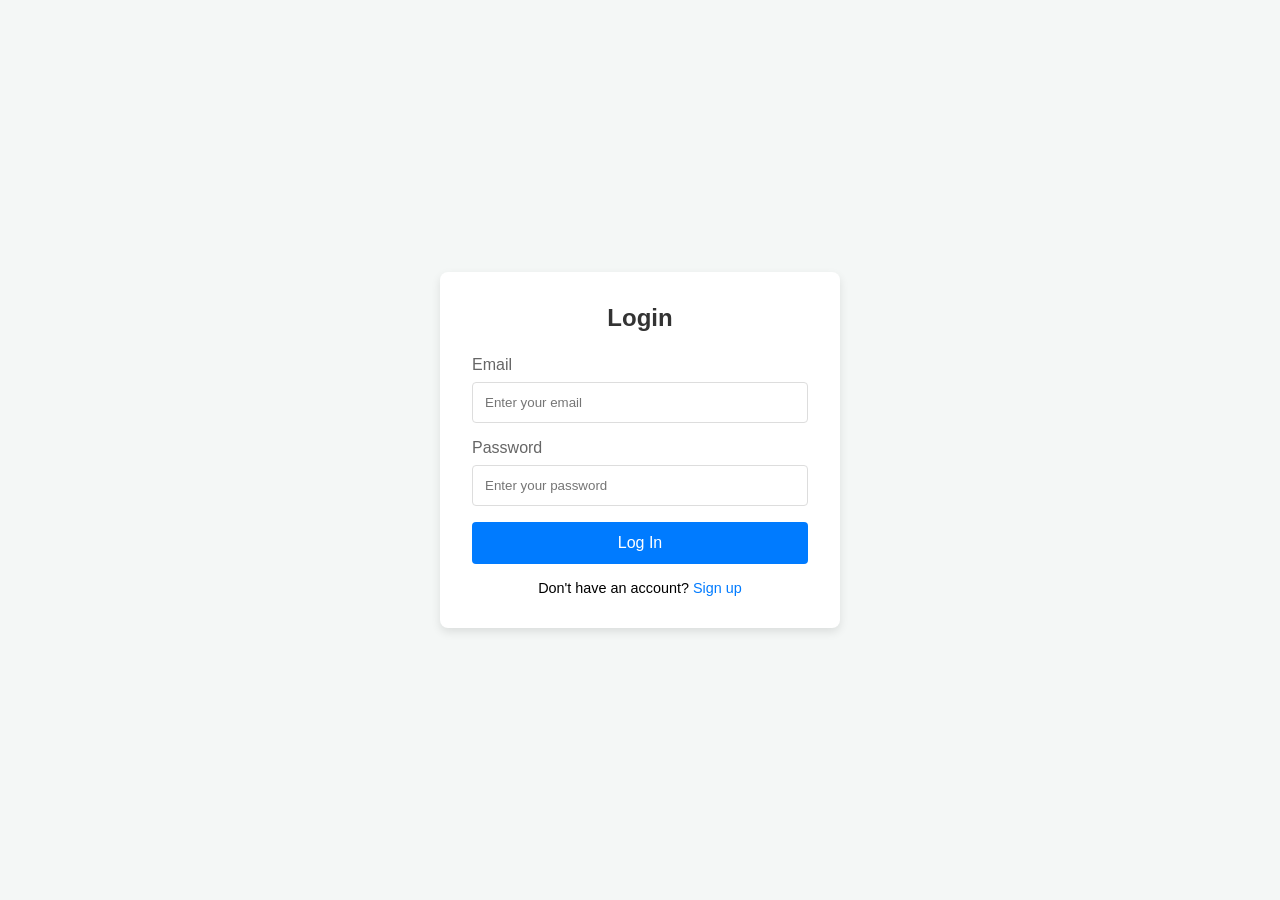
<file: index.html>
<!DOCTYPE html>
<html lang="en">
<head>
    <meta charset="UTF-8">
    <meta name="viewport" content="width=device-width, initial-scale=1.0">
    <title>Document</title>
</head>
<script>
    let userLoggedIn = localStorage.getItem("currentUser")
    if (!userLoggedIn) {
        location.assign("/loginPage/")
    } else {
        location.assign("/userPage/")
    }
</script>
<body onload="changePage()">
    
</body>
</html>
</file>
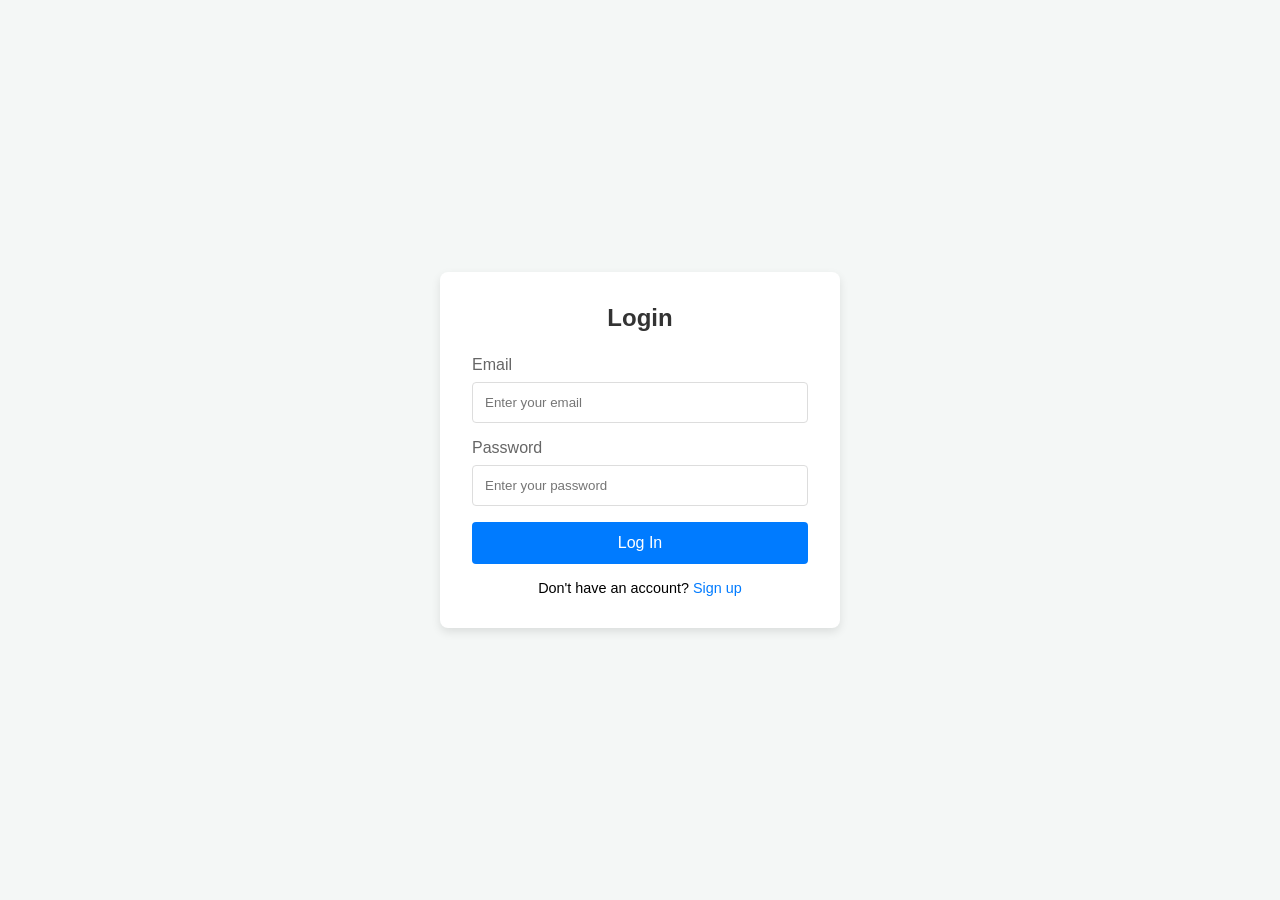
<file: loginPage/index.html>
<!DOCTYPE html>
<html lang="en">
<head>
    <meta charset="UTF-8">
    <meta name="viewport" content="width=device-width, initial-scale=1.0">
    <title>Document</title>
    <link rel="stylesheet" href="/style.css">
</head>
<body>
    <div class="login-container">
        <form class="login-form">
            <h2>Login</h2>
            <div class="input-group">
                <label for="email">Email</label>
                <input type="email" id="email" name="email" required placeholder="Enter your email">
            </div>
            <div class="input-group">
                <label for="password">Password</label>
                <input type="password" id="password" name="password" required placeholder="Enter your password">
            </div>
            <div class="error">

            </div>
            <button type="submit" class="login-btn">Log In</button>
            <p class="signup-link">Don't have an account? <a href="/registerPage/">Sign up</a></p>
        </form>
    </div>
</body>
<script src="script.js"></script>
</html>
</file>
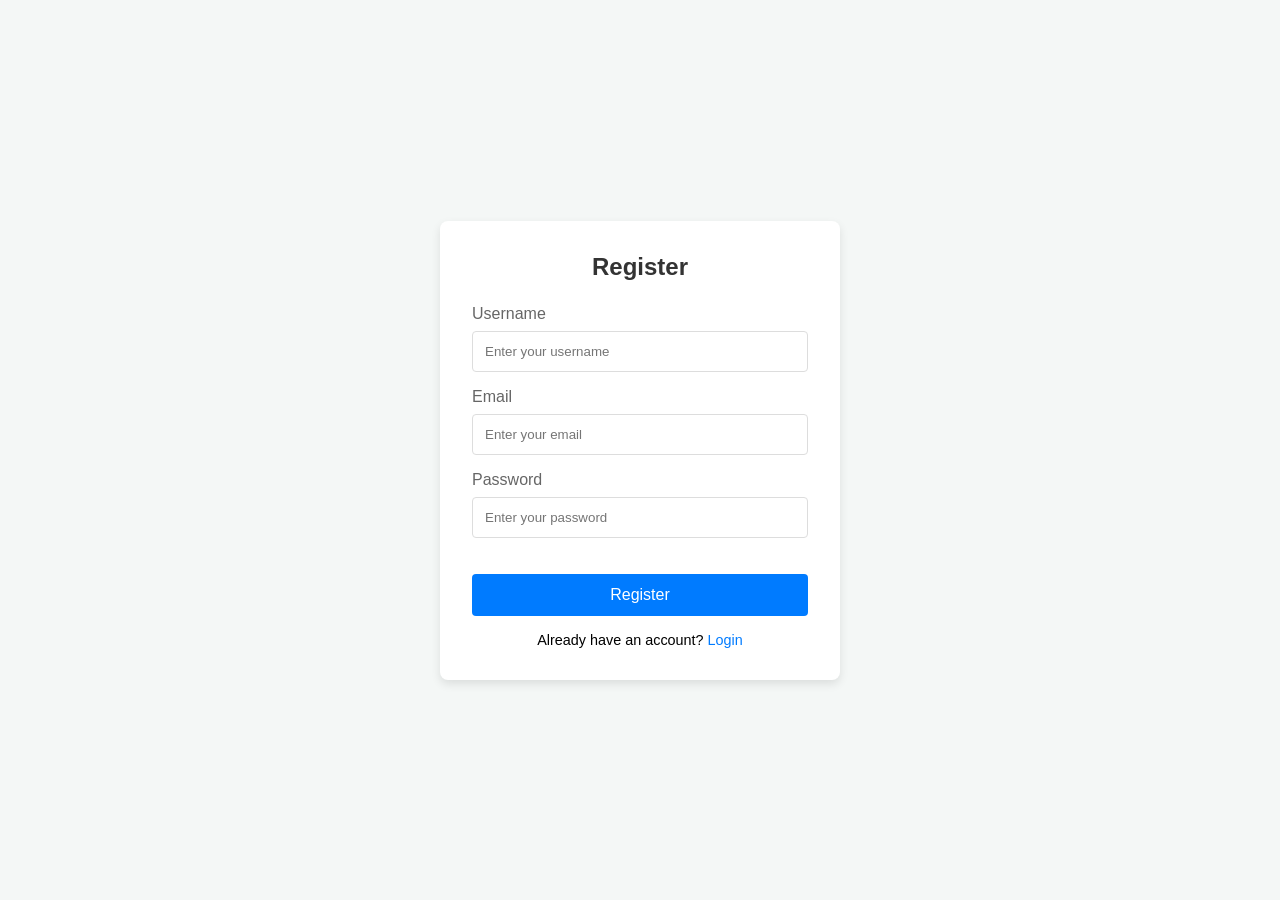
<file: registerPage/index.html>
<!DOCTYPE html>
<html lang="en">
<head>
    <meta charset="UTF-8">
    <meta name="viewport" content="width=device-width, initial-scale=1.0">
    <title>Document</title>
    <link rel="stylesheet" href="/style.css">
</head>
<body>
    <div class="login-container">
        <form class="login-form">
            <h2>Register</h2>
            <div class="input-group">
                <label for="username">Username</label>
                <input type="text" id="username" name="username" required placeholder="Enter your username" max="36">
            </div>
            <div class="input-group">
                <label for="email">Email</label>
                <input id="email" name="email" type="email" required placeholder="Enter your email">
            </div>
            <div class="input-group">
                <label for="password">Password</label>
                <input type="password" id="password" name="password" required placeholder="Enter your password" maxlength="20">
            </div>
            <div class="error">
                &nbsp;
            </div>
            <button type="submit" class="login-btn">Register</button>
            <p class="signup-link">Already have an account? <a href="/loginPage/">Login</a></p>
        </form>
    </div>
</body>
<script src="script.js"></script>
</html>
</file>
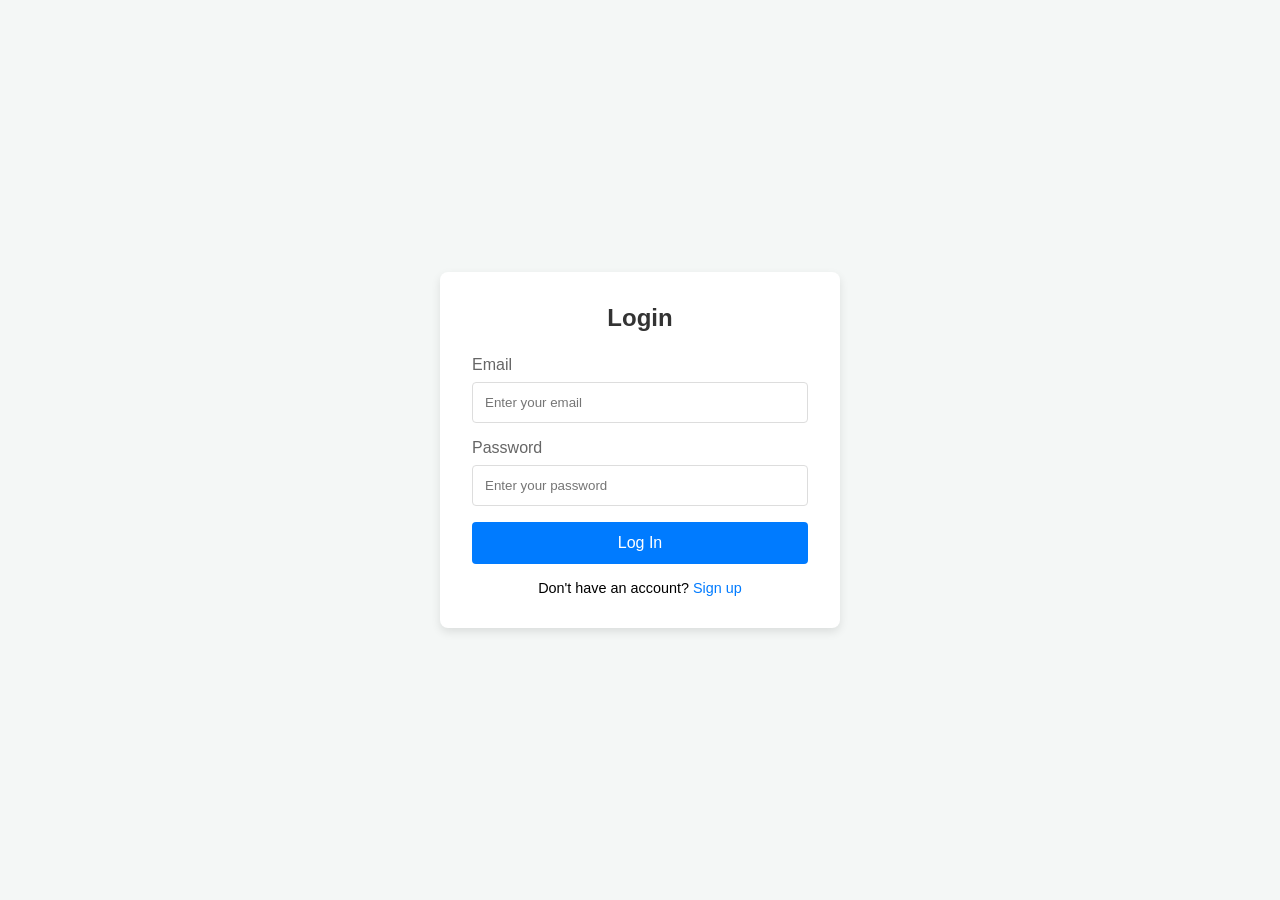
<file: userPage/index.html>
<!DOCTYPE html>
<html lang="en">
<head>
    <meta charset="UTF-8">
    <meta name="viewport" content="width=device-width, initial-scale=1.0">
    <title>Document</title>
    <link rel="stylesheet" href="style.css">
    <link rel="stylesheet" href="/style.css">
</head>
<body>
</body>
<script src="script.js"></script>
</html>
</file>
<file: style.css>
* {
    box-sizing: border-box;
    margin: 0;
    padding: 0;
    font-family: Arial, sans-serif;
}

body {
    background-color: #f4f7f6;
    display: flex;
    justify-content: center;
    align-items: center;
    height: 100vh;
}

.login-container {
    background: #fff;
    padding: 2rem;
    border-radius: 8px;
    box-shadow: 0 4px 10px rgba(0, 0, 0, 0.1);
    width: 100%;
    max-width: 400px;
}

h2 {
    text-align: center;
    margin-bottom: 1.5rem;
    color: #333;
}

.input-group {
    margin-bottom: 1rem;
}

.input-group label {
    display: block;
    margin-bottom: 0.5rem;
    color: #666;
}

.input-group input {
    width: 100%;
    padding: 0.75rem;
    border: 1px solid #ddd;
    border-radius: 4px;
    transition: 0.5s;
}

.login-btn {
    width: 100%;
    padding: 0.75rem;
    background-color: #007bff;
    border: none;
    border-radius: 4px;
    color: white;
    font-size: 1rem;
    cursor: pointer;
    transition: background 0.3s ease;
}

.login-btn:hover {
    background-color: #0056b3;
}

.signup-link, .login-link {
    text-align: center;
    margin-top: 1rem;
    font-size: 0.9rem;
}

.signup-link a {
    color: #007bff;
    text-decoration: none;
}
input:focus {
    outline: 0;
    border-color: rgb(37, 124, 255);
    box-shadow: 0px 0px 10px 2px rgba(76, 148, 255, 0.505);
}
.error {
    font-size: 13px;
    font-weight: bold;
    color: red;
    margin-bottom: 5px;
    text-align: center;
}
</file>
<file: userPage/style.css>
.user-card {
  display: flex;
  align-items: center;
  justify-content: center;
  gap: 15px;
  width: 300px;
  padding: 20px;
  background: #ffffff;
  border-radius: 12px;
  box-shadow: 0 4px 6px rgba(0, 0, 0, 0.1);
  font-family: sans-serif;
  border: 1px solid #eee;
}

.user-info {
  display: flex;
  flex-direction: column;
}

.username {
  margin: 0;
  font-size: 1.1rem;
  color: #333;
}

.email {
  margin: 4px 0 0;
  font-size: 0.9rem;
  color: #666;
}
.welcome-message {
    font-size: 24px;
    margin-top: 5px;
    text-align: center;
}

.nav-bar {
    box-shadow: 0 -4px 6px rgba(0, 0, 0, 0.1);
    display: flex;
    justify-content: flex-end;
    position: absolute;
    bottom: 0;
    padding: 16px;
    border-top: 1px solid black;
    width: 100%;
}
.nav-bar button {
    border-radius: 5px;
    padding: 8px 12px;
    border: 2px solid red;
    font-size: 15px;
    font-weight: bold;
    color: red;
    transition: 0.5s;
}
.nav-bar button:hover {
    box-shadow: 0 0px 6px 2px rgba(255, 0, 0, 0.4);
    background-color: rgba(255, 129, 129, 0.4);
    cursor: pointer;
}
</file>
